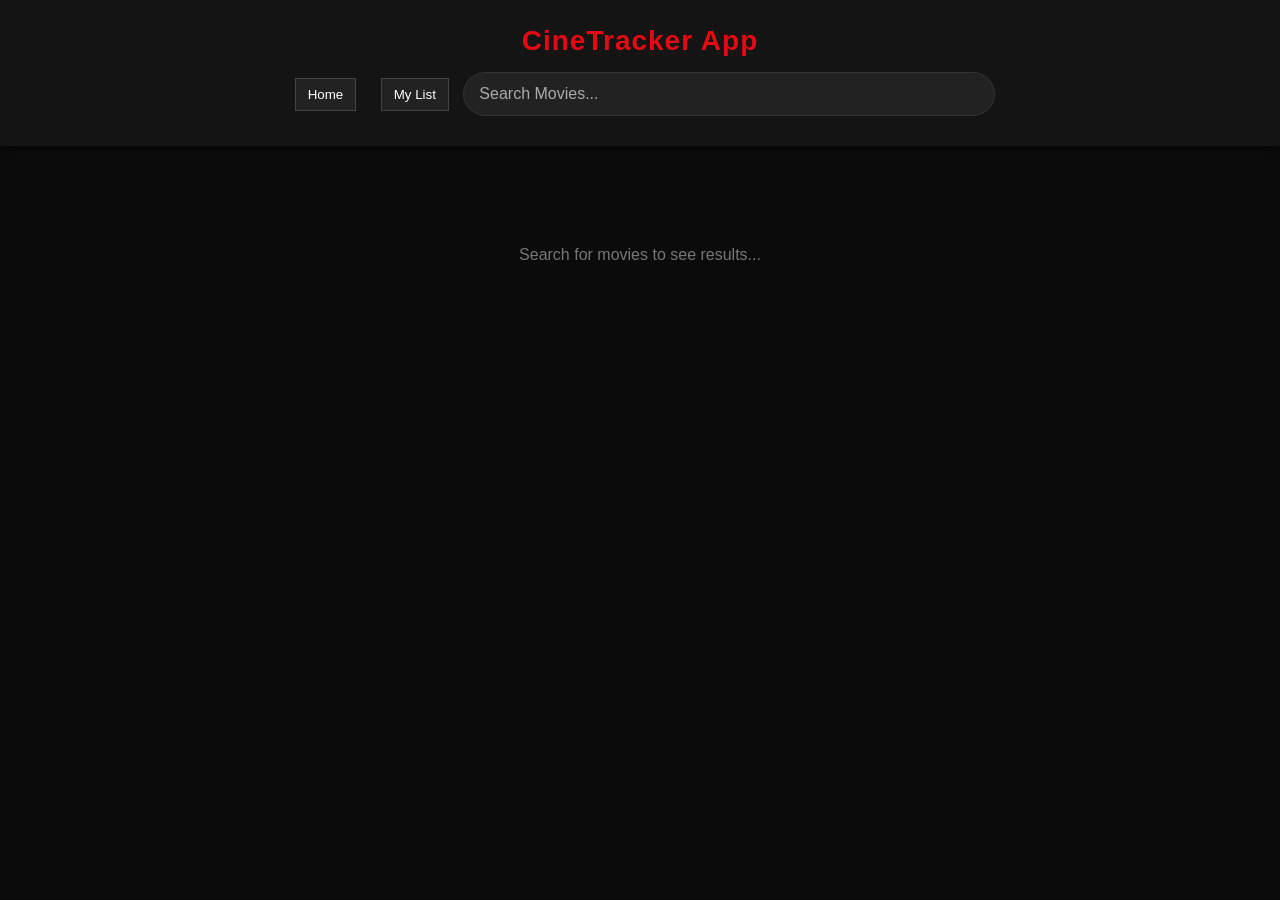
<file: CineTracker App/index.html>
<!DOCTYPE html>
<html lang="en">
<head>
    <meta charset="UTF-8">
    <meta name="viewport" content="width=device-width, initial-scale=1.0">
    <title>CineTracker App</title>
    <link href="styles.css" rel="stylesheet" />
</head>
<body>
    <div id="header">
        <h1>CineTracker App</h1>
        <button id="homeBtn">Home</button>
        <button id="watchlistPageBtn">My List</button>
        <input type="text" id="search-box" name="search-name" placeholder="Search Movies..." />
        
    </div>

    <main>
        <div id="results-div"></div>
    </main>
    
    <script src="./index.js" charset="UTF-8"></script>
</body>
</html>
</file>
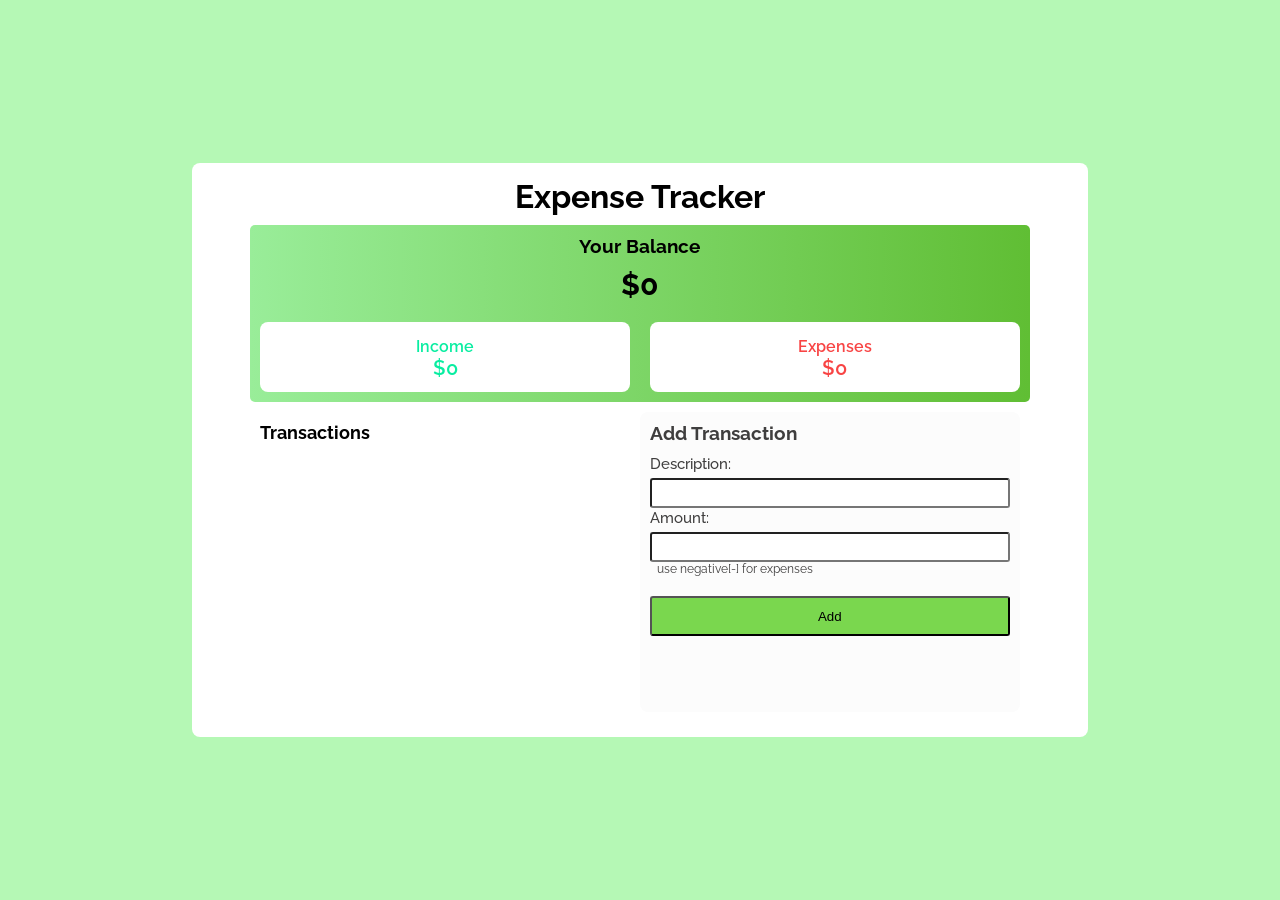
<file: Expense Tracker/index.html>
<!DOCTYPE html>
<html lang="en">
<head>
    <meta charset="UTF-8">
    <meta name="viewport" content="width=device-width, initial-scale=1.0">
    <link rel="stylesheet" href="styles.css" />
    <link rel="preconnect" href="https://fonts.googleapis.com">
    <link rel="preconnect" href="https://fonts.gstatic.com" crossorigin>
    <link href="https://fonts.googleapis.com/css2?family=Playfair+Display:ital,wght@0,400..900;1,400..900&family=Raleway:ital,wght@0,100..900;1,100..900&display=swap" rel="stylesheet">
    <title>Express Tracker App</title>
</head>
<body>
    <div class="whole-container">
        <h1 class="first-bigtext">Expense Tracker</h1>
        <div class="green-container">
            <h3 class="balance-h3">Your Balance</h3>
            <h2 class="balance-h2">$0.00</h2>
            <div class="divider">
                <div class="white-box income-div">
                    <p class="income-div-text">Income</p>
                    <p class="income-div-amount">$0.00</p>
                </div>
                <div class="white-box expenses-div">
                    <p class="expenses-div-text">Expenses</p>
                    <p class="expenses-div-amount">$0.00</p>
                </div>
            </div>
            
        </div>
        <div class="transaction-form-divider">
            <div class="transaction-div">
                <h2 class="transactions-h2">Transactions</h2>
                <ul id="transaction-list">
                    <li>
                        <div class="list-div">Airpods</div>
                    </li>
                    <li>
                        <div class="list-div">Sneakers</div>
                    </li>
                </ul>
            </div>
            <div class="form-div">
                <h3 class="form-h3">Add Transaction</h3>
                <form action="/">
                    <label for="fname" id="first-label">Description:</label><br>
                    <input type="text" id="dname" name="fname"><br>
                    <label for="lname" id="second-label">Amount:</label><br>
                    <input type="text" id="ename" name="lname"><br>
                    <p id="under-form-p">use negative[-] for expenses</p>


                    <input type="submit" value="Add" id="submit-button">
                </form>
            </div>
        </div>
    </div>
    <script src="./index.js" charset="utf-8"></script> 
</body>
</html>
</file>
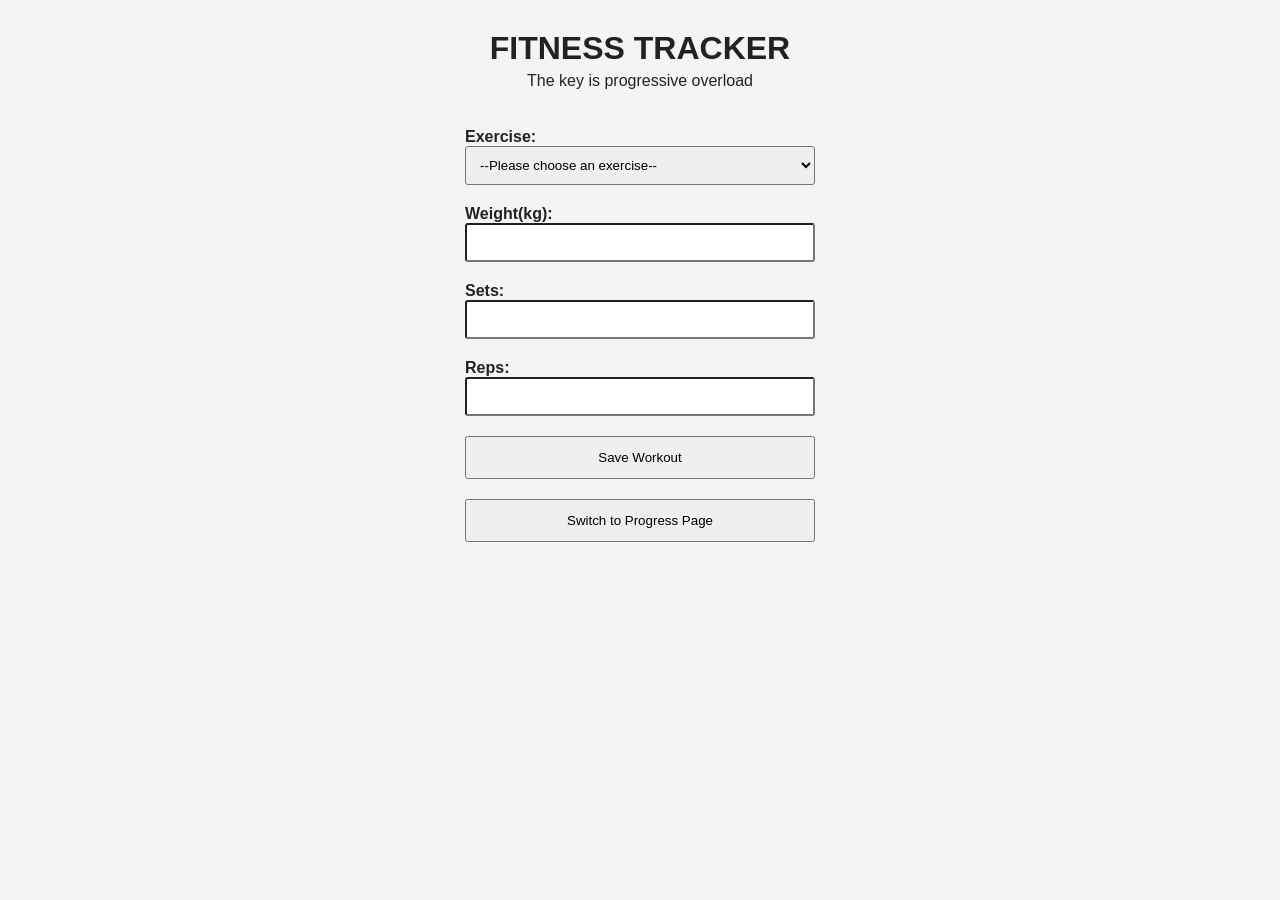
<file: Fitness Tracker App/index.html>
<!DOCTYPE html>
<html lang="en">
<head>
    <meta charset="UTF-8">
    <meta name="viewport" content="width=device-width, initial-scale=1.0">
    <title>Fitness Tracker</title>
    <link href="./styles.css" rel="stylesheet"/>
</head>
<body>
    <header>
        <h1>FITNESS TRACKER</h1>
        <p>The key is progressive overload</p>
    </header>

    <main id="main">
        <form action="#" method="post" id="exercise-form">
            <div class="form-group"> <!-- The addition of this div with class: form-group enables me to target each segment in my form as one in my css-->
                <label for="exercise">Exercise:</label>
                <select name="exercise" id="exercise">
                    <option value="">--Please choose an exercise--</option>
                    <option value="bench-press">Bench Press</option>
                    <option value="squat">Squat</option>
                    <option value="deadlift">Deadlift</option>
                    <option value="overhead-press">Overhead Press</option>
                    <option value="lat-pulldown">Lat Pulldown</option>
                    <option value="dumbbell-curl">Dumbbell Curl</option>
                    <option value="pull-up">Pull-up</option>
                    <option value="leg-curl">Leg Curl</option>
                </select>
            </div>
            
            <div class="form-group">
                <label for="weight">Weight(kg):</label>
                <input type="number" name="weight" id="weight" step="0.5"  min="0" required />
            </div>
            
            <div class="form-group">
                <label for="sets">Sets:</label>
                <input type="number" name="sets" id="sets" min="1" required />
            </div>


            <div class="form-group">
                <label for="reps">Reps:</label>
                <input type="number" name="reps" id="reps"  min="1" required />
            </div>

            <button type="submit" class="save-button">Save Workout</button>
        </form>
        <a href="./progress.html"><button class="switch-button">Switch to Progress Page</button></a>
    </main>

    <footer></footer>
    <script src="./index.js" ></script>
</body>
</html>
</file>
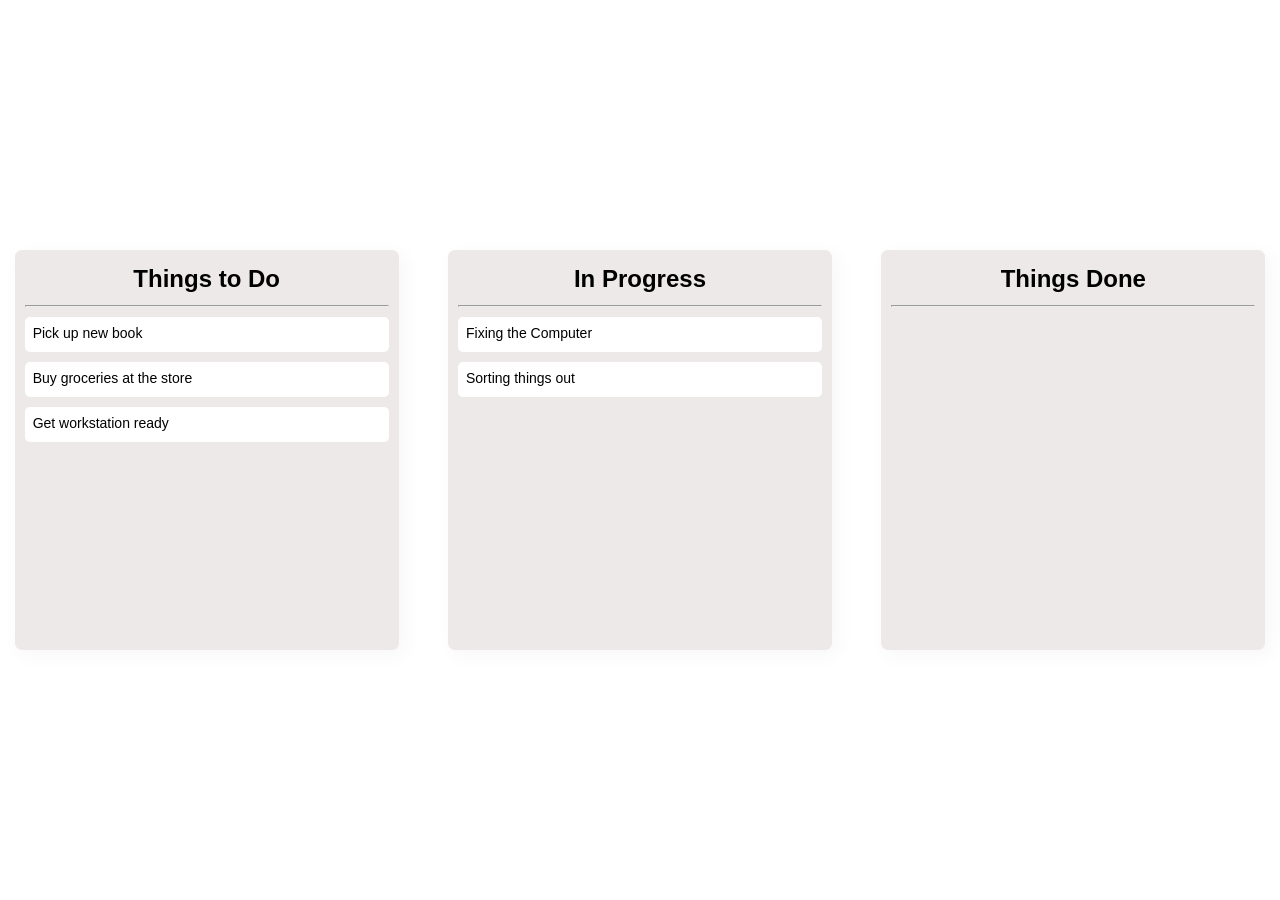
<file: Kaban Board/index.html>
<!DOCTYPE html>
<html lang="en">
<head>
    <meta charset="UTF-8">
    <meta name="viewport" content="width=device-width, initial-scale=1.0">
    <link href="./styles.css" rel="stylesheet" />
    <title>Kaban Board</title>
</head>
<body>
    <div class="container">
        <div class="card">
            <h2 class="card-header">Things to Do</h2>
            <hr />
            <div class="list" draggable="true" id="task1">Pick up new book</div>
            <div class="list" draggable="true" id="task2">Buy groceries at the store</div>
            <div class="list" draggable="true" id="task3">Get workstation ready</div>
        </div>
        <div class="card">
            <h2 class="card-header">In Progress</h2>
            <hr />
            <div class="list" draggable="true" id="task4">Fixing the Computer</div>
            <div class="list" draggable="true" id="task5" >Sorting things out</div>
        </div>
        <div class="card">
            <h2 class="card-header">Things Done</h2>
            <hr />
        </div>
    </div>
    <script src="./index.js" charset="utf-8"></script>
</body>
</html>
</file>
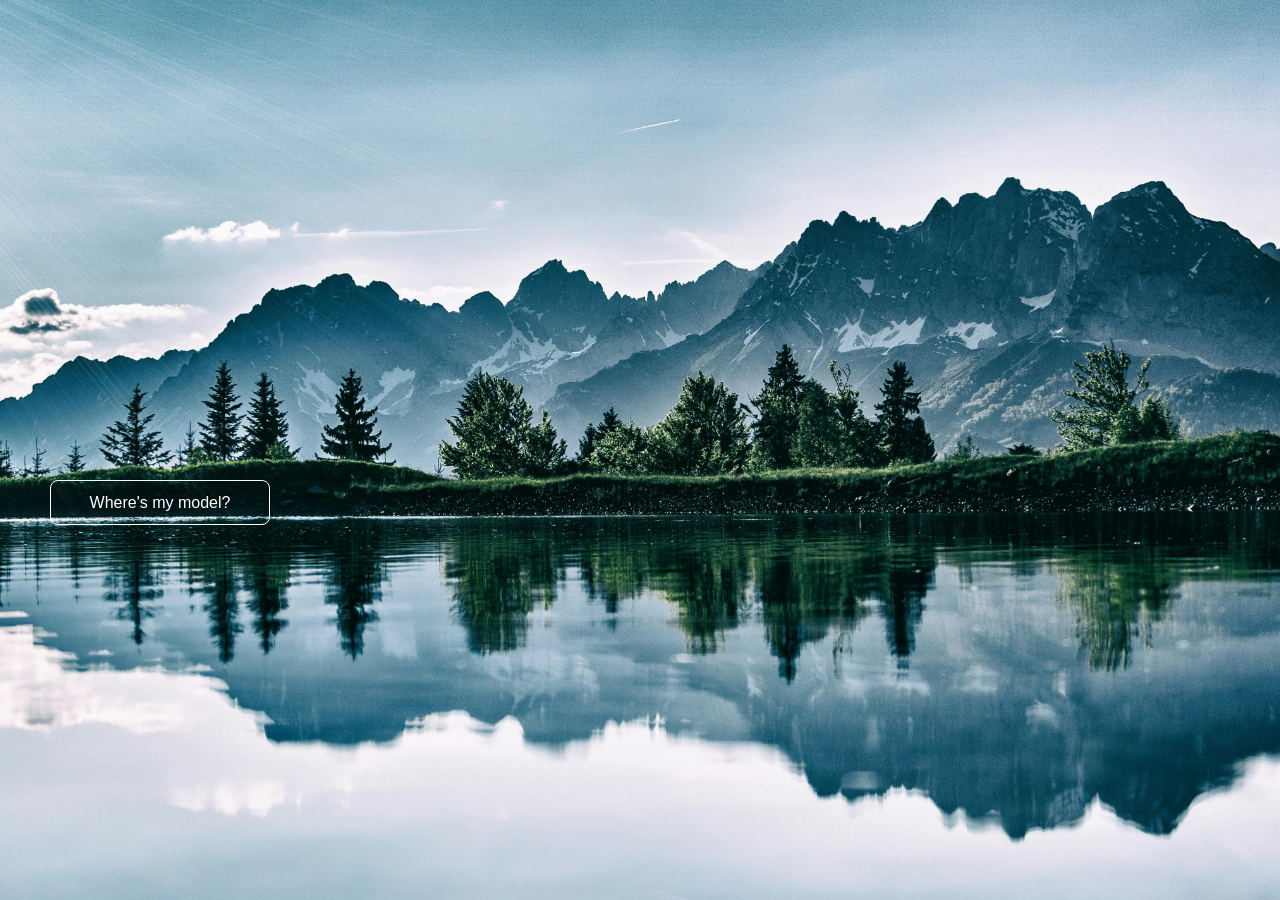
<file: Model project/index.html>
<!DOCTYPE html>
<html lang="en">
<head>
    <meta charset="UTF-8">
    <meta name="viewport" content="width=device-width, initial-scale=1.0">
    <link rel="stylesheet" href="./styles.css" />
    <title>Model</title>
</head>
<body>
    <button class="model-button"><p class="button-p">Where's my model?</p></button>
    <div class ="prop-div display-div">
        <p class="div-p">Here's your model</p>
    </div>
    <script src="./index.js" charset="utf-8"></script>
</body>
</html>
</file>
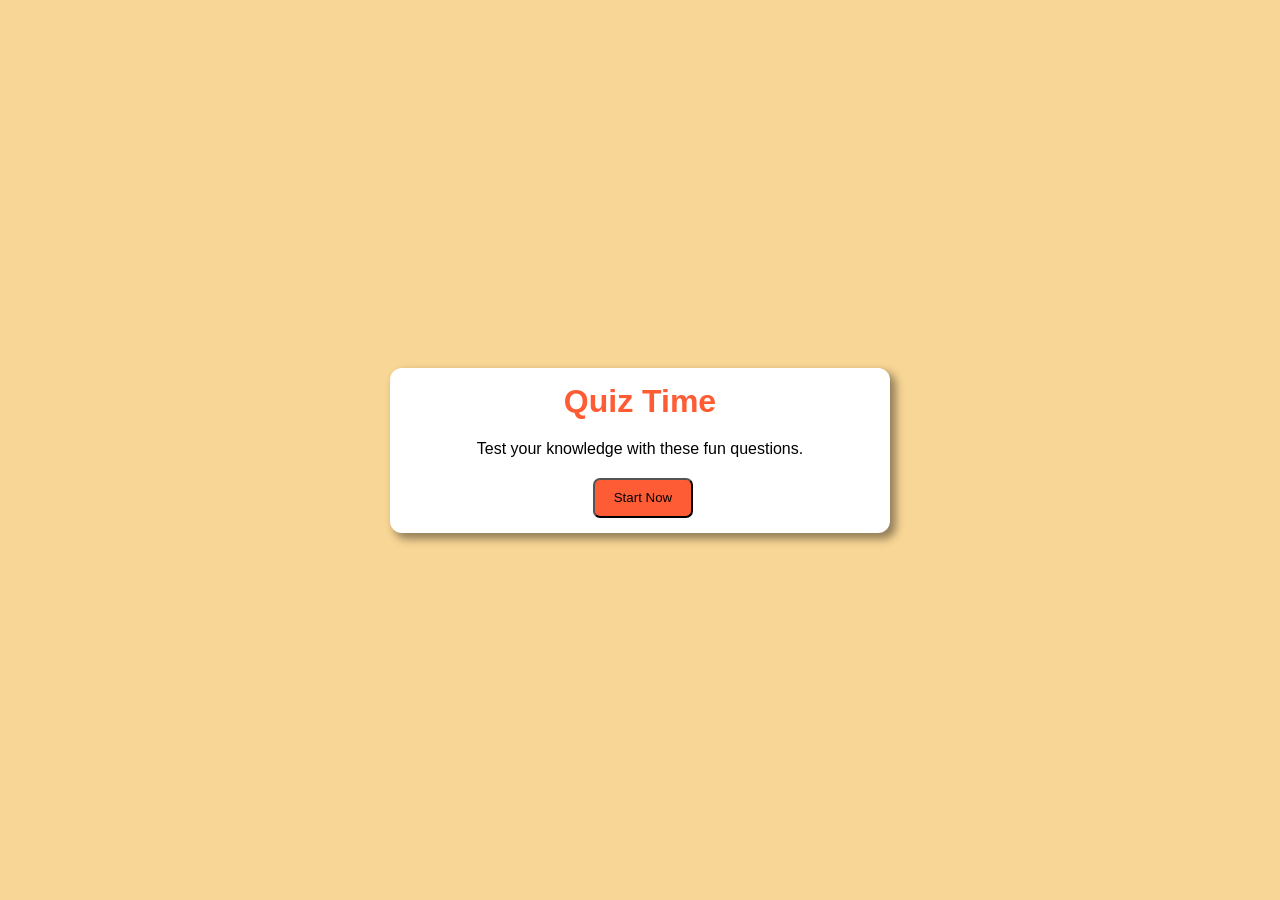
<file: Quiz interface/index.html>
<!DOCTYPE html>
<html lang="en">
<head>
    <meta charset="UTF-8">
    <meta name="viewport" content="width=device-width, initial-scale=1.0">
    <link href="./styles.css" rel="stylesheet" />
    <title>Quiz App</title>
</head>
<body>
    <div class="active" id="first-page">
        <h1 class="first-page-h1">Quiz Time</h1>
        <p class="first-page-p">Test your knowledge with these fun questions.</p>
        <button class="first-page-button">Start Now</button>

    </div>

    <div class="inactive" id="second-page">
        <h2 class="second-page-h2">What is the chemical symbol for Gold?</h2>
        <div class="question-tracker">
            <p>Question <span class="question-count">1</span> of 5</p>
            <p>Score:<span class="score-count">0</span></p>
        </div>
        <div class="answers">
            <button class="option answer-box A"><p class="answer-p answer-a">Cu</p></button>
            <button class="option answer-box B"><p class="answer-p answer-b">Ag</p></button>
            <button class="option answer-box the-answer C"><p class="answer-p answer-c">Au</p></button>
            <button class="option answer-box D"><p class="answer-p answer-d">Fe</p></button>
        </div>
        <div class="time-traversers">
            <button class="arrow prev">Previous</button>
            <button class="arrow next">Next</button>
        </div>
        <div class="progress-bar">
            <div class="bar inner-progress-bar"></div>
        </div>

    </div>

    <div class="inactive" id="third-page">
        <h1 class="third-page-h1">Quiz results</h1>
        <div class="conditional-statements">
            <p class="score-conditional-p">You scored <span class="score-conditional">0</span> out of 5</p>
            <p class="advice-conditional">Good Job!</p>
        </div>
        <button class="restart-button">Restart Quiz</button>
    </div>
    
    <script src="./index.js"></script>
</body>
</html>
</file>
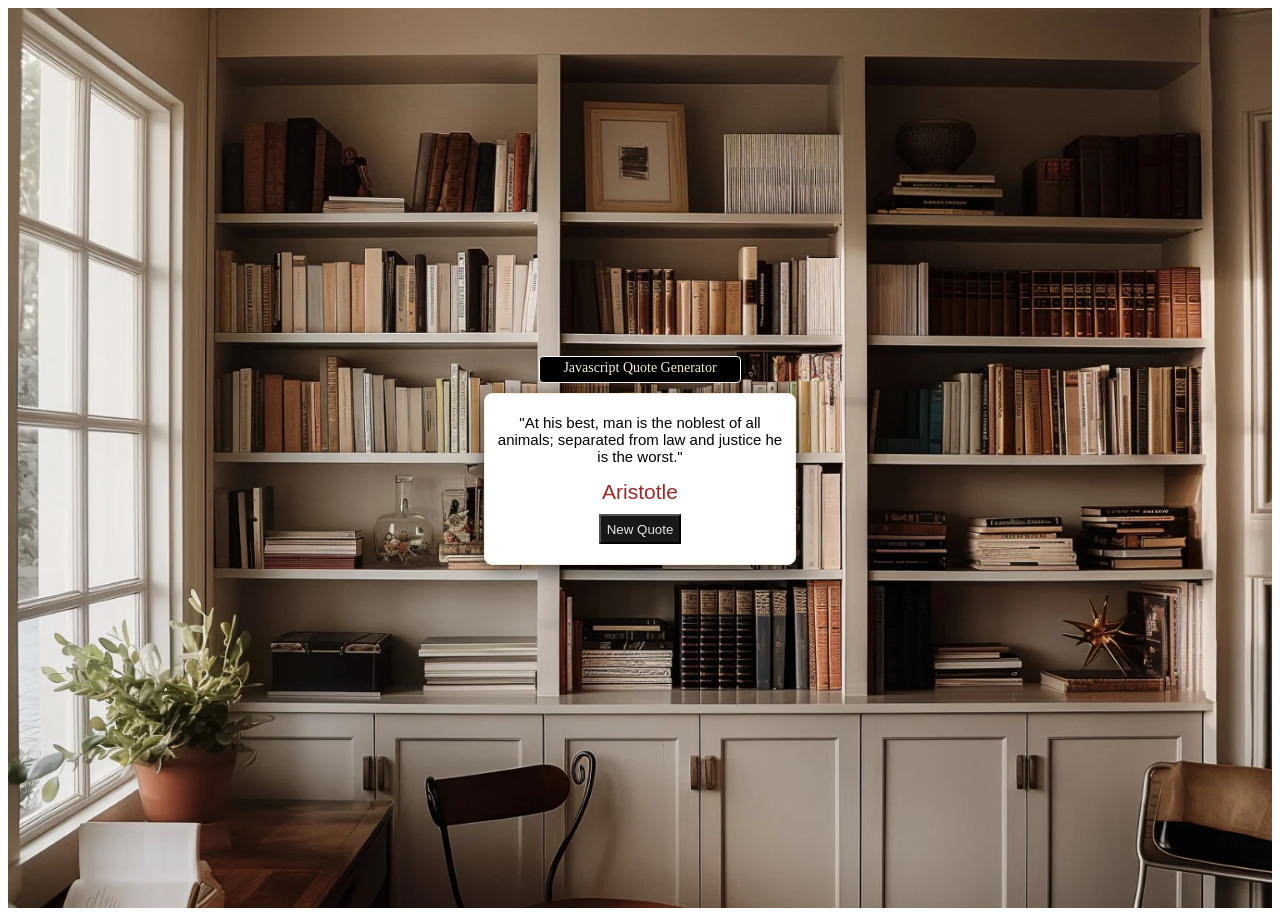
<file: Random Quote generator/index.html>
<!DOCTYPE html>
<html lang="en">
<head>
    <meta charset="UTF-8">
    <meta name="viewport" content="width=device-width, initial-scale=1.0">
    <title>Quotes</title>
    <link href="./styles.css" rel="stylesheet" />
</head>
<body>
    <div class="container">
        <div class="top-div">
            <p class="first-p">Javascript Quote Generator</p>
        </div>
        <div class="bottom-div">
            <p class="quote-p">"At his best, man is the noblest of all animals; separated from law and justice he is the worst."</p>
            <p class="author-p">Aristotle</p>
            <button>New Quote</button>
        </div>
    </div>
    <script src="./index.js" charset="utf-8"></script>  
</body>
</html>
</file>
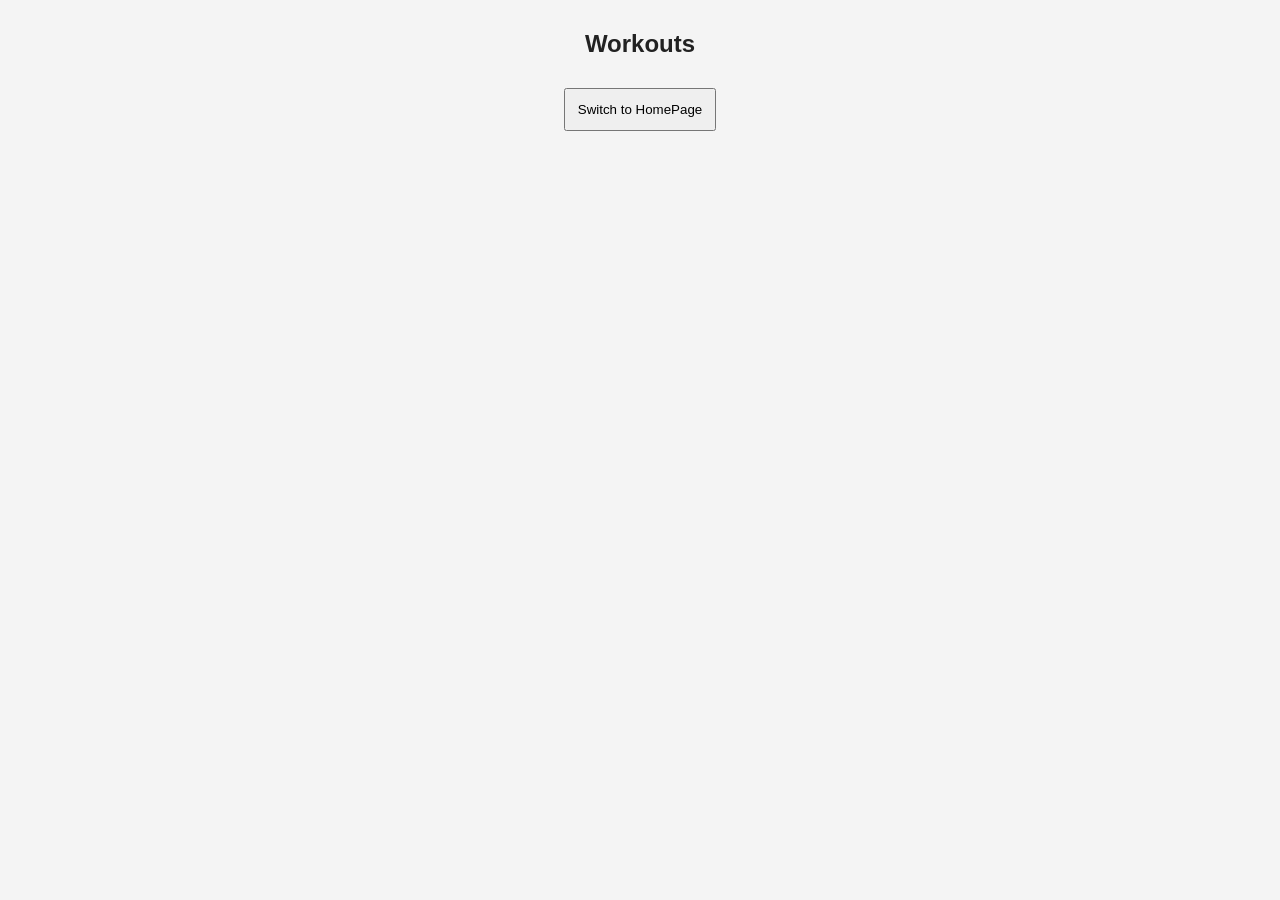
<file: Fitness Tracker App/progress.html>
<!DOCTYPE html>
<html lang="en">
<head>
    <meta charset="UTF-8">
    <meta name="viewport" content="width=device-width, initial-scale=1.0">
    <title>Progress Page</title>
    <link href="./styles.css" rel="stylesheet"/>
</head>
<body>
    <header>
        <h2 id="history-title">Workouts</h2>
    </header>
    <main>
        <a href="./index.html"><button>Switch to HomePage</button></a>
        <section id="workout-history">
        </section>
    </main>
    <footer></footer>
    <script src="./progress.js" charset="UTF-8"></script>
</body>
</html>
</file>
<file: CineTracker App/styles.css>
/* 1. BODY */
body {
    margin: 0;
    padding: 0;
    background-color: #0b0b0b; /* dark Netflix-like background */
    color: #ffffff;
    font-family: Arial, Helvetica, sans-serif;
}

/* 2. HEADER */
#header {
    background-color: #141414;
    padding: 25px 15px;
    text-align: center;
    box-shadow: 0 2px 10px rgba(0, 0, 0, 0.6);
}

#header h1 {
    margin: 0;
    font-size: 28px;
    letter-spacing: 1px;
}

/* 3. INPUT */
#search-box {
    margin-top: 15px;
    width: 60%;
    max-width: 500px;
    padding: 12px 15px;
    border: none;
    border-radius: 25px;
    outline: none;
    font-size: 16px;
    background-color: #222;
    color: #fff;
}

#search-box::placeholder {
    color: #aaa;
}

/* 4. RESULTS AREA (GRID) */
main {
    padding: 30px;
}

#results-div {
    display: grid;
    grid-template-columns: repeat(auto-fill, minmax(160px, 1fr));
    gap: 20px;
    min-height: 300px; /* keeps empty state visible */
}

/* Optional: placeholder empty state styling */
#results-div:empty::before {
    content: "Search for movies to see results...";
    color: #777;
    font-size: 16px;
    grid-column: 1 / -1;
    text-align: center;
    margin-top: 40px;
}

/* GRID */
#results-div {
    display: grid;
    grid-template-columns: repeat(auto-fill, minmax(180px, 1fr));
    gap: 20px;
    padding: 30px;
}

/* MOVIE CARD */
.movie-card {
    position: relative;
    cursor: pointer;
    transition: transform 0.3s ease, box-shadow 0.3s ease;
}

/* IMAGE */
.movie-card img {
    width: 100%;
    border-radius: 8px;
    display: block;
}

/* HOVER EFFECT */
.movie-card:hover {
    transform: scale(1.08);
    z-index: 2;
}

/* TITLE OVERLAY */
.movie-card h3 {
    position: absolute;
    bottom: 0;
    left: 0;
    right: 0;

    margin: 0;
    padding: 10px;

    font-size: 14px;
    background: linear-gradient(to top, rgba(0,0,0,0.8), transparent);
    color: #fff;
    opacity: 0;

    transition: opacity 0.3s ease;
}

/* SHOW TITLE ON HOVER */
.movie-card:hover h3 {
    opacity: 1;
}

#header h1 {
    color: #e50914; /* Netflix red */
    font-weight: bold;
}

#search-box {
    background-color: #222;
    border: 1px solid #333;
}

#search-box:focus {
    border-color: #e50914;
}

.hero {
    width: 100%;
    min-height: 100vh;
    background-size: cover;
    background-position: center;
    position: relative;
    display: flex;
    align-items: center;
}

.hero-overlay {
    width: 100%;
    min-height: 100vh;
    background: linear-gradient(
        to right,
        rgba(0,0,0,0.9),
        rgba(0,0,0,0.6),
        rgba(0,0,0,0.2)
    );
    padding: 40px;
    display: flex;
    flex-direction: column;
}

#backBtn {
    background: rgba(0,0,0,0.6);
    color: white;
    border: 1px solid #444;
    padding: 10px 15px;
    border-radius: 6px;
    cursor: pointer;
    width: fit-content;
    margin-bottom: 20px;
}

.hero-content {
    display: flex;
    gap: 30px;
    align-items: center;
    max-width: 900px;
}

.hero-content img {
    border-radius: 10px;
    width: 200px;
}

.hero-text h1 {
    font-size: 40px;
    margin: 0;
}

.meta {
    color: #bbb;
    margin: 10px 0;
}

.overview {
    max-width: 600px;
    line-height: 1.5;
    color: #ddd;
}

#watchlistBtn {
    background-color: #e50914;
    color: white;
    border: none;
    padding: 10px 15px;
    margin-top: 10px;
    border-radius: 5px;
    cursor: pointer;
}

#watchlistBtn:hover {
    background-color: #b20710;
}

#homeBtn, #watchlistPageBtn {
    margin: 10px;
    padding: 8px 12px;
    background: #222;
    color: white;
    border: 1px solid #444;
    cursor: pointer;
}

#homeBtn:hover, #watchlistPageBtn:hover {
    border-color: #e50914;
}

/* Make card a positioning context */
.movie-card {
    position: relative;
    overflow: hidden;
}

/* Remove button */
.remove-btn {
    position: absolute;
    top: 8px;
    right: 8px;

    background: rgba(0,0,0,0.7);
    color: white;
    border: none;
    padding: 5px 8px;
    font-size: 12px;
    border-radius: 4px;

    cursor: pointer;
    opacity: 0;
    transition: opacity 0.2s ease, background 0.2s ease;
}

/* Show only on hover */
.movie-card:hover .remove-btn {
    opacity: 1;
}

/* Hover effect */
.remove-btn:hover {
    background: #e50914;
}
</file>
<file: Expense Tracker/styles.css>
* {
    padding: 0;
    margin: 0;
    box-sizing: border-box;
}


.raleway-font {
  font-family: "Raleway", sans-serif;
  font-optical-sizing: auto;
  font-weight: 300;
  font-style: normal;
}

.first-bigtext {
    margin-bottom: 10px;
    text-align: center;
}

body {
    display:flex;
    justify-content: center;
    align-items: center;
    height: 100vh;
    background-color: #b5f8b5;
    font-family: "Raleway";
}

.whole-container {
    background-color: white;
    width: 70%;
    border-radius: 8px;
    padding: 15px;
}

.green-container {
    background: linear-gradient(to right, #99ed99, #60be34);
    border-radius: 5px;
    width: 90%;
    margin: auto;
    padding: 10px;
    
}

.balance-h3 {
    text-align: center;
    margin-bottom: 10px;
}

.balance-h2 {
    text-align: center;
    margin-bottom: 20px;
    font-size: 30px;
}

.divider {
    display: flex;
    justify-content: space-between;
    gap: 20px;
}

.white-box {
    flex: 1;
    min-width: 120px;
    background-color: white;
    height: 70px;
    border-radius: 8px;
    text-align: center;
    padding: 15px;
}

.income-div {
    color: rgb(9, 237, 161);
    font-weight: 600;
}

.income-div-amount {
    font-size: 20px; 
}

.expenses-div {
    color: rgb(248, 68, 68);
    font-weight: 600;
}

.expenses-div-amount {
    font-size: 20px; 
}









.transaction-form-divider {
    display: flex;
    background-color: white;
    border-radius: 5px;
    width: 90%;
    margin: auto;
    padding: 10px;
    gap: 20px;
    flex-wrap: wrap;
}

.transaction-div {
    display: flex;
    flex-direction: column;
    height: 300px;
}

#transaction-list {
    list-style: none;
    overflow-y: auto;
    padding: 2px;
    flex-grow: 1;
}

#transaction-list li {
    border: 1px solid rgb(251, 251, 251);
    border-radius: 7px;
    margin-bottom: 5px;
    padding: 10px;
    list-style: none;
    background-color: rgb(251, 251, 251);

}

#transaction-list li:hover {
    background-color: rgb(243, 243, 243);
}

.transaction-div, .form-div {
    flex: 1;
}

.transactions-h2 {
    margin-top: 10px;
    margin-bottom: 5px;
    font-size: 18px;
}

.form-div {
    background-color: rgb(252, 252, 252);
    border-radius: 8px;
    padding: 10px;
    color: rgb(63, 62, 62);
    flex: 1;
    min-width: 0;

}

.form-h3 {
    margin-bottom: 10px;
}

#first-label {
    font-size: 15px;
    font-weight: 500;
}

#second-label {
    font-size: 15px;
    font-weight: 500;
}

#dname, #ename {
    padding: 5px;
    margin-top: 5px;
    width: 100%;
    height: 30px;
    border-radius: 3px;
}

#under-form-p {
    font-size: 12px;
    margin-left: 7px;
}

#submit-button {
    margin-top: 20px;
    background-color: #7ad74e;
    width: 100%;
    height: 40px;
    border-radius: 3px;
}

@media (max-width: 800px) {
    .transaction-form-divider {
        flex-direction: column;
    }
}

span {
    margin-left: 220px;
}
</file>
<file: Fitness Tracker App/styles.css>
* {
    margin: 0;
    padding: 0;
    box-sizing: border-box;
}

header {
    text-align: center;
    margin: 30px 0;
}

header > p {
    margin-top: 5px;
}

body {
    font-family: Arial, Helvetica, sans-serif;
    background-color: #f4f4f4;
    color: #222;
}

main {
    display: flex;
    flex-direction: column;
    align-items: center;
}

form {
    width: 350px;
}

.form-group {
    margin-bottom: 20px;
}

label {
    display: block;
    margin-top: 8px;
    font-weight: bold;
}

input,
select {
    width: 100%;
    padding: 10px;
    border-radius: 3px;
}

button {
    width: 100%;
    padding: 12px;
}

button:hover {
    cursor: pointer;
}

input:focus {
    outline-color: blue;
}

#workout-history {
    width: 90%;
    display: grid;
    grid-template-columns: repeat(auto-fit, minmax(280px, 1fr));
    gap: 25px;
    margin-top: 15px;
}

.workout-card {
    background-color: white;
    border-radius: 5px;
    padding: 20px;
    margin-top: 5px;
    box-shadow: 0 2px 8px rgba(0,0,0,0.1);
    text-transform: capitalize;
    display: flex;
    flex-direction: column;
    gap: 12px;

    transition: transform 0.2s ease;
}

.workout-card:hover {
    transform: translateY(-4px);
}

.workout-card h4:first-child {
    color: gray;
    font-size: 0.9rem;
}

.workout-card h4:last-of-type {
    font-size: 1.3rem;
}

.workout-card p {
    margin: 8px 0;
}

#history-title {
    margin-top: 20px;
}

.delete-btn {
    margin-top: auto;
    align-self: flex-end;

    border: none;
    background: crimson;
    color: white;

    padding: 14px 14px;
    border-radius: 8px;

    cursor: pointer;
}

.delete-btn:hover {
    background: darkred;
}


.switch-button {
    margin-top: 20px;
    width: 350px;
}
</file>
<file: Kaban Board/styles.css>
* {
    padding: 0;
    margin: 0;
    box-sizing: border-box;
}

body {
    display: flex;
    justify-content: center;
    align-items: center;
    height: 100vh;
    width: 100%;
}

.container {
    display: flex;
    justify-content: space-around;
    align-items: center;
    gap: 20px;
    width: 100%;
    font-family: sans-serif;
}

.card {
    background-color: rgb(237, 233, 233);
    width: 30%;
    height: 400px;
    border-radius: 7px;
    padding: 10px;
    box-shadow: 5px 5px 19px 2px rgba(0, 0, 0, 0.03);
   
    
}

.list:active {
    cursor: grabbing;
    transform: scale(1.05);
    box-shadow: 0 4px 8px rgba(0, 0, 0, 0.2);
}

.list {
    width: 100%;
    background-color: white;
    height: 35px;
    margin-bottom: 10px;
    border-radius: 5px;
    padding: 8px;
    font-size: 14px;
    transition: transform 0.2s, box-shadow 0.2s;
}

.card.over {
    background-color: #c0c0c0;
}

.card-header {
    margin-top: 5px;
    margin-bottom: 12px;
    text-align: center;
}

hr {
    margin-bottom: 10px;
    background-color: black;
}
</file>
<file: Model project/styles.css>
html{
    height: 100%;
    background-image: url(./images/forest.jpg);
    background-position: center;
    background-repeat: no-repeat;
    background-size: cover;
}

.model-button {
    width: 220px;
    height: 45px;
    border: 1px solid white;
    background-color: transparent;
    color: white;
    text-align: center;
    border-radius: 8px;
    position: absolute;
    top: 480px;
    left: 50px;
    
}

.button-p {
    margin: 0;
    padding: 0;
    font-family:Arial, Helvetica, sans-serif;
    font-size: 16px;

}

@keyframes slideDownAnimation {
  0% { transform: translateY(-200px); opacity: 0; }
  100% { transform: translateY(0); opacity: 1; }
}

.div-toggle {
  animation-name: slideDownAnimation;
  animation-duration: 0.5s;
  animation-timing-function: cubic-bezier(0.68,-0.55,0.27,1.55);
  animation-iteration-count: 1;
  animation-direction: normal;
  animation-fill-mode: both;
}

.prop-div  {
    width: 200px;
    height: 70px;
    border-radius: 8px;
    background-color: white;
    position: absolute;
    top: 200px;
    left: 550px;
    text-align: center;
    font-family:'Gill Sans', 'Gill Sans MT', Calibri, 'Trebuchet MS', sans-serif;
    
}

.div-p {
    padding: 0;
    margin-top: 26px;
    font-size: 17px;
}

.display-div {
    display: none;
}

@keyframes pulseAnimation {
  0%, 100% { transform: scale(1); }
  50% { transform: scale(1.15); }
}

.button-animation {
  animation-name: pulseAnimation;
  animation-duration: 0.1s;
  animation-timing-function: cubic-bezier(0.68,-0.55,0.27,1.55);
  animation-iteration-count: 1;
  animation-direction: normal;
  animation-fill-mode: both;
}
</file>
<file: Quiz interface/styles.css>
* {
    margin:0;
    padding: 0;
    box-sizing: border-box;
}

body {
    width: 100%;
    height: 100vh;
    display: flex;
    justify-content: center;
    align-items: center;
    background-color: rgb(248, 214, 149);
    font-family: sans-serif;
}

.inactive {
    display: None;
}

#first-page {
    background-color: white;
    width: 500px;
    padding: 15px;
    border-radius: 12px;
    box-shadow: 5px 5px 9px 1px rgba(0, 0, 0, 0.41);
}

.first-page-h1 {
    color: rgb(254, 92, 52);
    text-align: center;
    margin-bottom: 20px;
}

.first-page-p {
    text-align: center;
    margin-bottom: 20px;
}

.first-page-button {
    width: 100px;
    height: 40px;
    background-color: rgb(254, 92, 52);
    margin-left: 40%;
    border-radius: 7px;
}

.first-page-button:hover {
    background-color: rgb(236, 105, 72);
}





#second-page {
    background-color: white;
    width: 500px;
    padding: 20px;
    border-radius: 12px;
    box-shadow: 5px 5px 9px 1px rgba(0, 0, 0, 0.41);
}

.second-page-h2 {
    text-align: center;
    margin-bottom: 10px;
}

.question-tracker {
    display: flex;
    justify-content: space-between;
    color:rgb(77, 76, 76);
    margin-bottom: 20px;;
}

.answers {
    display: flex;
    gap: 8px;
    flex-direction: column;
    margin-bottom: 20px;
}

.answer-box {
    height: 50px;
    background-color: antiquewhite;
    border: 2px solid rgb(230, 210, 173);
    border-radius: 8px;
}

.answer-box:hover {
    background-color: rgb(236, 219, 201);
    border: 2px solid rgb(192, 176, 145);
    
}



.answer-p {
    font-size: 13px;
    text-align: left;
    margin-left: 10px;
    color:rgb(52, 51, 51);
}

.progress-bar {
    height: 15px;
    width: 100%;
    background-color:rgb(230, 210, 173);
    border-radius: 10px;
}

.inner-progress-bar {
    height: 15px;
    width: 10%;
    background-color:rgb(249, 138, 110);
    border-radius: 10px;

}

.time-traversers {
    display: flex;
    justify-content: space-between;

}

.arrow {
    width: 100px;
    height: 40px;
    background-color: rgb(249, 138, 110);
    margin-bottom: 15px;
    border-radius: 7px;

}






#third-page {
    background-color: white;
    width: 500px;
    padding: 20px;
    border-radius: 12px;
    box-shadow: 5px 5px 9px 1px rgba(0, 0, 0, 0.41);

}

.third-page-h1 {
    color: rgb(254, 92, 52); 
    text-align: center;
    margin-bottom: 20px;

}

.conditional-statements {
    width: 300px;
    background-color: antiquewhite;
    padding: 10px;
    margin-left: 17%;
    text-align: center;
    margin-bottom: 20px;

}


.restart-button {
    width: 100px;
    height: 40px;
    background-color: rgb(254, 92, 52);
    margin-left: 40%;
    border-radius: 7px;

}

.advice-conditional {
    color: rgb(254, 92, 52); 
    text-align: center;
    font-size: 19px;
    font-weight: 600;
}

.score-conditional-p {
    margin-bottom: 5px;
    font-size: 14px;
}

.restart-button:hover {
    background-color: rgb(236, 105, 72);
}

.correct-answer-box {
    height: 50px;
    background-color: rgb(182, 249, 216);
    border: 2px solid rgb(3, 223, 150);
    border-radius: 8px;
}

.wrong-answer-box {
    height: 50px;
    background-color: rgb(242, 111, 111);
    border: 2px solid rgb(214, 54, 54);
    border-radius: 8px;

}

.new-inner-progress-bar-1 {
    height: 15px;
    width: 25%;
    background-color:rgb(249, 138, 110);
    border-radius: 10px;

}

.new-inner-progress-bar-2 {
    height: 15px;
    width: 50%;
    background-color:rgb(249, 138, 110);
    border-radius: 10px;

}

.new-inner-progress-bar-3 {
    height: 15px;
    width: 75%;
    background-color:rgb(249, 138, 110);
    border-radius: 10px;

}

.new-inner-progress-bar-4 {
    height: 15px;
    width: 100%;
    background-color:rgb(249, 138, 110);
    border-radius: 10px;

}

.test {
    background-color: rgb(224, 128, 128);

}
</file>
<file: Random Quote generator/styles.css>
.container {
    display:flex;
    width: 100%;
    height: 100vh;
    background-image: url(./images/new-image.webp);
    flex-direction: column;
    align-items: center;
    justify-content: center;
    gap: 10px;
    background-position: center;
    background-repeat: no-repeat;
    background-size: cover;
}

p {
    padding: 0;
    margin: 0;
}

.top-div {
    height: 25px;
    width: 200px;
    background-color: black;
    color: antiquewhite;
    border: 1px solid white;
    border-radius: 4px;
    text-align: center;
    margin-top: 5px;


}

.bottom-div {
    height: 150px;
    width: 290px;
    background-color: white;
    color: black;
    border: 1px solid antiquewhite;
    text-align: center;
    padding: 10px;
    box-shadow: 0px 4px 20px 0px rgba(0, 0, 0, 0.69);
    border-radius: 8px;
}

.quote-p {
    font-size: 15px;
    font-family:'Segoe UI', Tahoma, Geneva, Verdana, sans-serif;
    margin-top: 10px;
    margin-bottom: 15px;
}

.author-p {
    font-size: 21px;
    color: rgb(159, 41, 41);
    font-weight: 10;
    font-family: 'Segoe UI', Tahoma, Geneva, Verdana, sans-serif;
    margin-bottom: 10px
}

button {
    background-color: rgb(24, 24, 24);
    color: rgb(230, 228, 228);
    font-family: 'Gill Sans', 'Gill Sans MT', Calibri, 'Trebuchet MS', sans-serif;
    height: 30px;
}

.first-p {
    margin-top: 3px;
    font-family:Georgia, 'Times New Roman', Times, serif;
    font-size: 14px;
}
</file>
